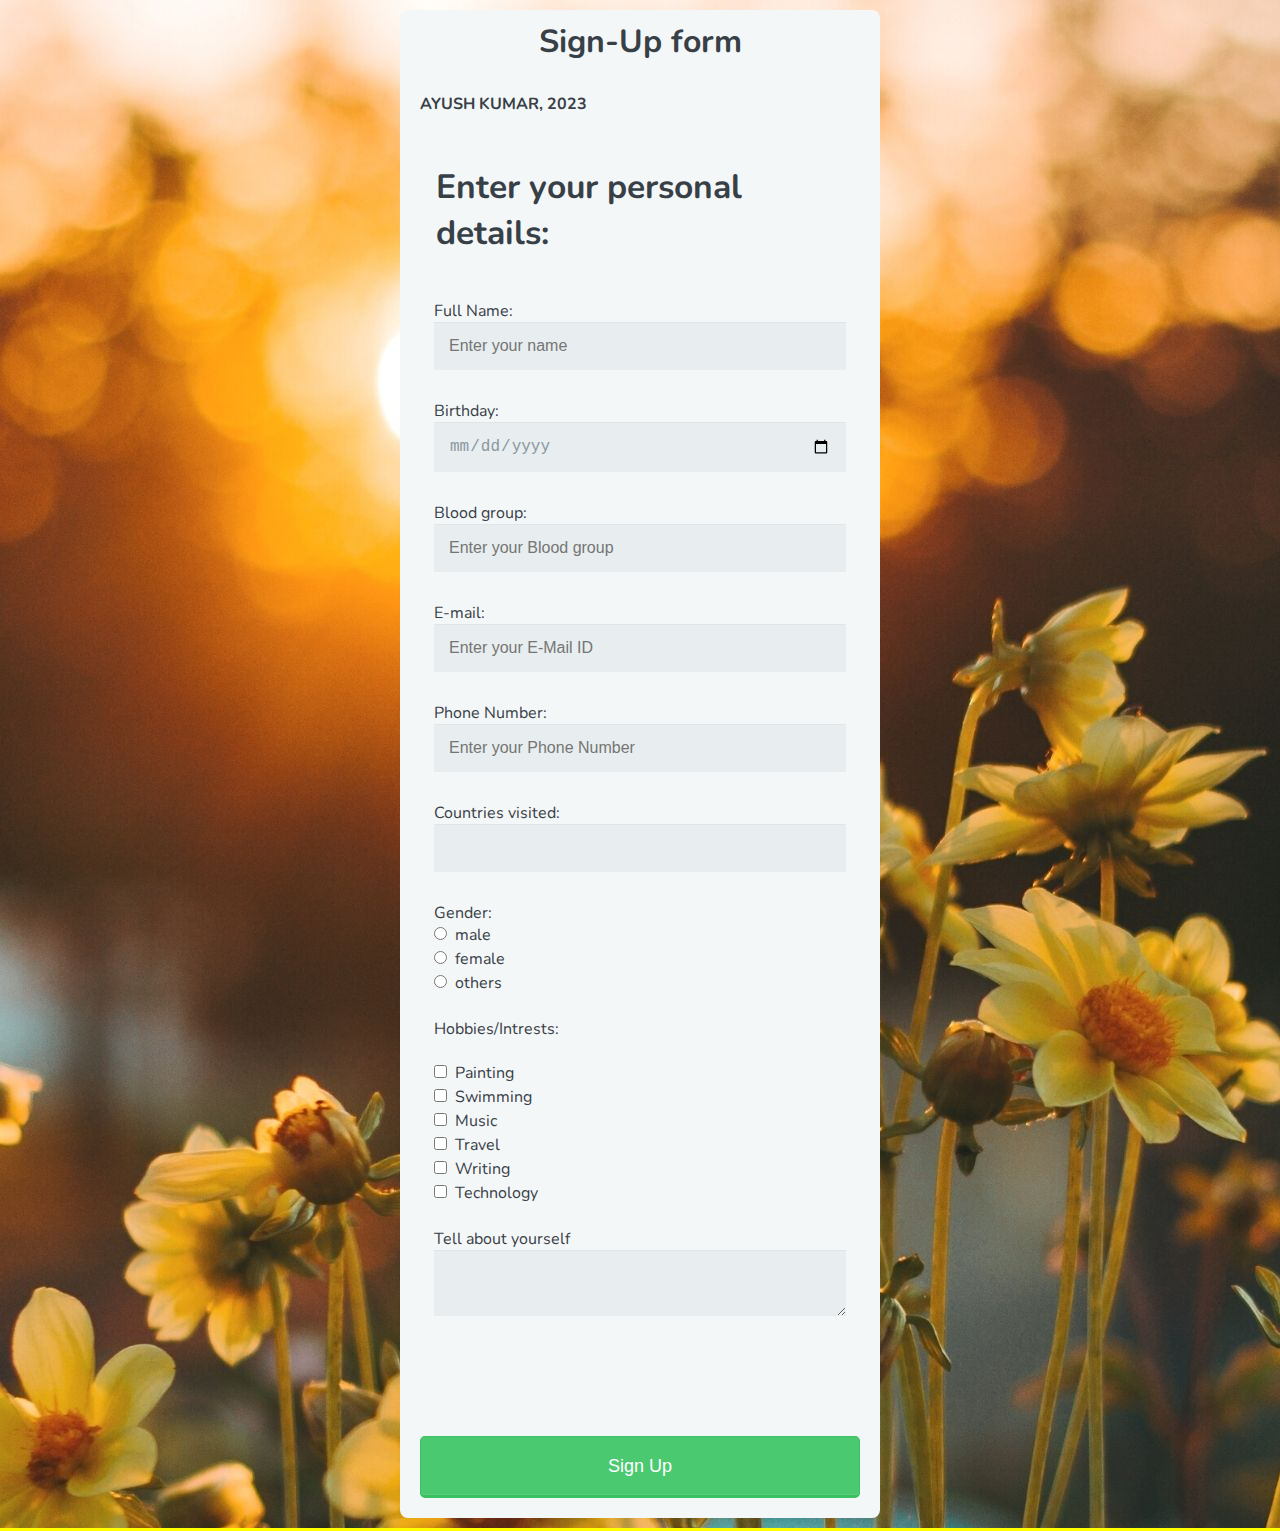
<file: index.html>
<!DOCTYPE html>
<html lang="en">
    <head>
        <meta charset="UTF-8">
        <title>Sign Up</title>

            <link rel="stylesheet" href="style.css">
           <link href='http://fonts.googleapis.com/css?family=Nunito:400,300' rel='stylesheet' type='text/css'>
    </head>
    <body>
        <form action="submitted.html" method="GET">
            <h1>Sign-Up form</h1>
            <h4>AYUSH KUMAR, 2023</h4>
            <fieldset>
                <legend><h2>Enter your personal details: </h2></legend>
                <label for="name">Full Name: </label>
                <input type="text" name="FullName" required autofocus placeholder="Enter your name">
                <br>
                <label for="birthday">Birthday: </label>
                <input type="date" name="birthday"required autofocus placeholder="Enter your DOB">
                <br>
                <label for="Blood">Blood group: </label>
                <input type="text" name="Blood" id="Blood" required autofocus placeholder="Enter your Blood group">
                <br>
                <label for="Email">E-mail: </label>
                <input type="email" name="Email" id="Email" required autofocus placeholder="Enter your E-Mail ID">
                <br>
                <label for="Phone">Phone Number: </label>
                <input type="number" name="Number" id="Phone" required autofocus placeholder="Enter your Phone Number">
                <label for="Countries visited">Countries visited: </label>
                <input type="text" name="Countries visited" id="Countries visited"   title= "Please enter Countries visited">
                <br>

  <label for="Gender">Gender: </label><br>
  <input type="radio" id="male" name="Gender" value="M">
  <label for="male">male</label><br>
  <input type="radio" id="female" name="Gender" value="F">
  <label for="female">female</label><br>
  <input type="radio" id="others" name="Gender" value="O">
  <label for="others">others</label><br><br>

  <label for="hobby">Hobbies/Intrests: </label><br><br>
  <input type="checkbox" id="Painting" name="Painting" value="Painting">
  <label for="Painting"> Painting</label><br>
  <input type="checkbox" id="Swimming" name="Swimming" value="Swimming">
  <label for="Swimming"> Swimming</label><br>
  <input type="checkbox" id="Music" name="Music" value="Music">
  <label for="Music"> Music</label><br>
  <input type="checkbox" id="Travel" name="Travel" value="Travel">
  <label for="Travel"> Travel</label><br>
  <input type="checkbox" id="Writing" name="Writing" value="Writing">
  <label for="Writing"> Writing</label><br>
  <input type="checkbox" id="Technology" name="Technology" value="Technology">
  <label for="Technology"> Technology</label><br><br>

  <label for="About you">Tell about yourself </label>

  <br>
   <textarea></textarea>
  <br>

                <br><br>
            </fieldset>
            <button type="submit">Sign Up</button>
    </body>
</html>
</file>
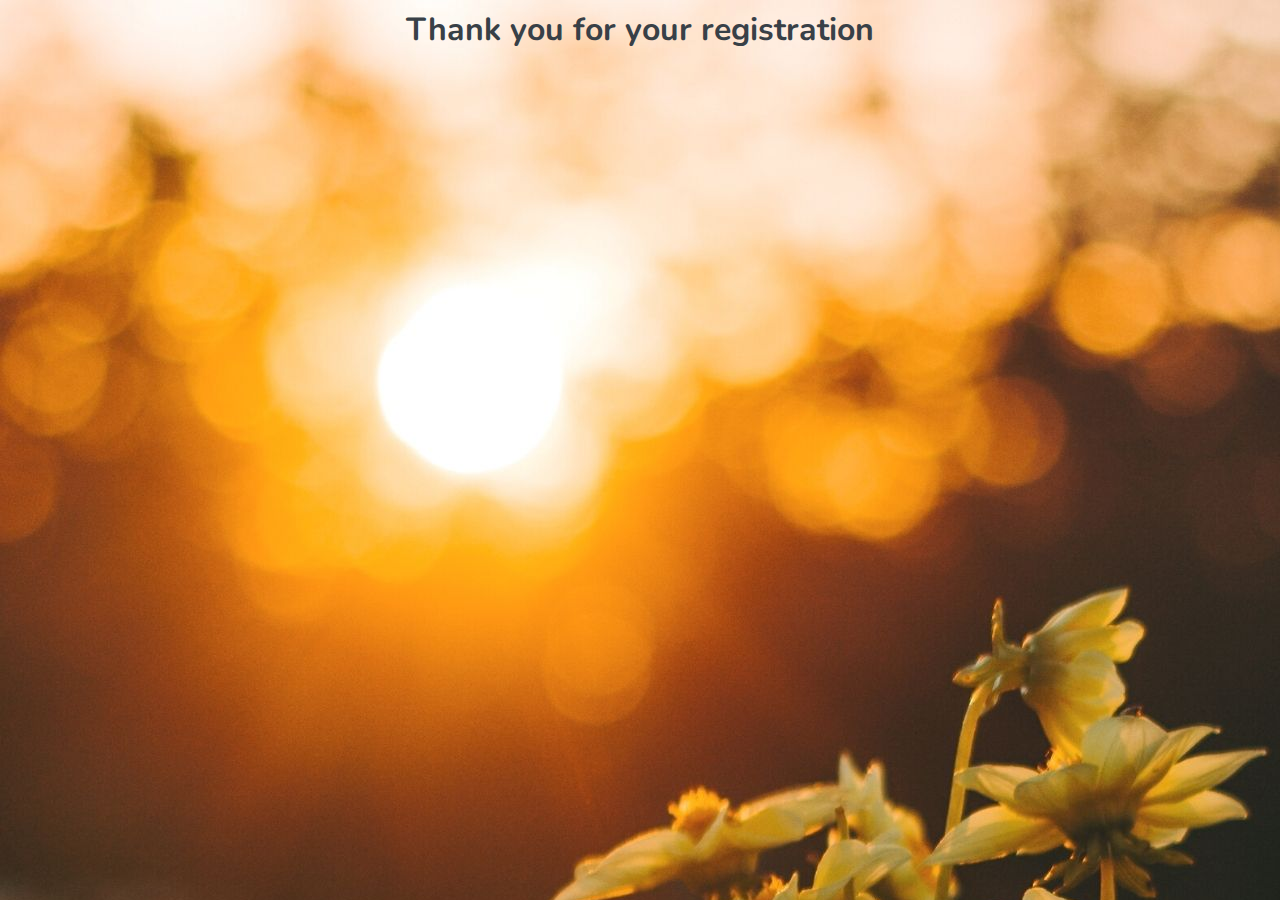
<file: submitted.html>
<!DOCTYPE html>
<html>
    <head>
        <meta charset="UTF-8">
        <title>Submitted</title>
      
        <link rel="stylesheet" href="style.css">
        <link href='http://fonts.googleapis.com/css?family=Nunito:400,300' rel='stylesheet' type='text/css'>
    </head>
    <body>
        <h1>Thank you for your registration</h1>

    </body>
</file>
<file: style.css>
*, *:before, *:after {
  -moz-box-sizing: border-box;
  -webkit-box-sizing: border-box;
  box-sizing: border-box;
}

body {
 background-image: url("bg1.jpg");
 background-repeat: no-repeat;
 background-color: yellow;
}
body {

  font-family: 'Nunito', sans-serif;
  color: #384047;
}

form {
  max-width: 300px;
  margin: 10px auto;
  padding: 10px 20px;
  background: #f4f7f8;
  border-radius: 8px;
}

h1 {
  margin: 0 0 30px 0;
  text-align: center;
}

input[type="text"],
input[type="password"],
input[type="date"],
input[type="datetime"],
input[type="email"],
input[type="number"],
input[type="search"],
input[type="tel"],
input[type="time"],
input[type="url"],
textarea,
select {
  background: rgba(255,255,255,0.1);
  border: none;
  font-size: 16px;
  height: auto;
  margin: 0;
  outline: 0;
  padding: 15px;
  width: 100%;
  background-color: #e8eeef;
  color: #8a97a0;
  box-shadow: 0 1px 0 rgba(0,0,0,0.03) inset;
  margin-bottom: 30px;
}

input[type="radio"],
input[type="checkbox"] {
  margin: 0 4px 8px 0;
}

select {
  padding: 6px;
  height: 32px;
  border-radius: 2px;
}

button {
  padding: 19px 39px 18px 39px;
  color: #FFF;
  background-color: #4bc970;
  font-size: 18px;
  text-align: center;
  font-style: normal;
  border-radius: 5px;
  width: 100%;
  border: 1px solid #3ac162;
  border-width: 1px 1px 3px;
  box-shadow: 0 -1px 0 rgba(255,255,255,0.1) inset;
  margin-bottom: 10px;
}

fieldset {
  margin-bottom: 30px;
  border: none;
}

legend {
  font-size: 1.4em;
  margin-bottom: 10px;
}

label {
/*  display: block;*/
  margin-bottom: 8px;
}

label.light {
  font-weight: 300;
  display: inline;
}

.number {
  background-color: cyan;
  color: #fff;
  height: 30px;
  width: 30px;
  display: inline-block;
  font-size: 0.8em;
  margin-right: 4px;
  line-height: 30px;
  text-align: center;
  text-shadow: 0 1px 0 rgba(255,255,255,0.2);
  border-radius: 100%;
}

@media screen and (min-width: 480px) {

  form {
    max-width: 480px;
  }

}
</file>
